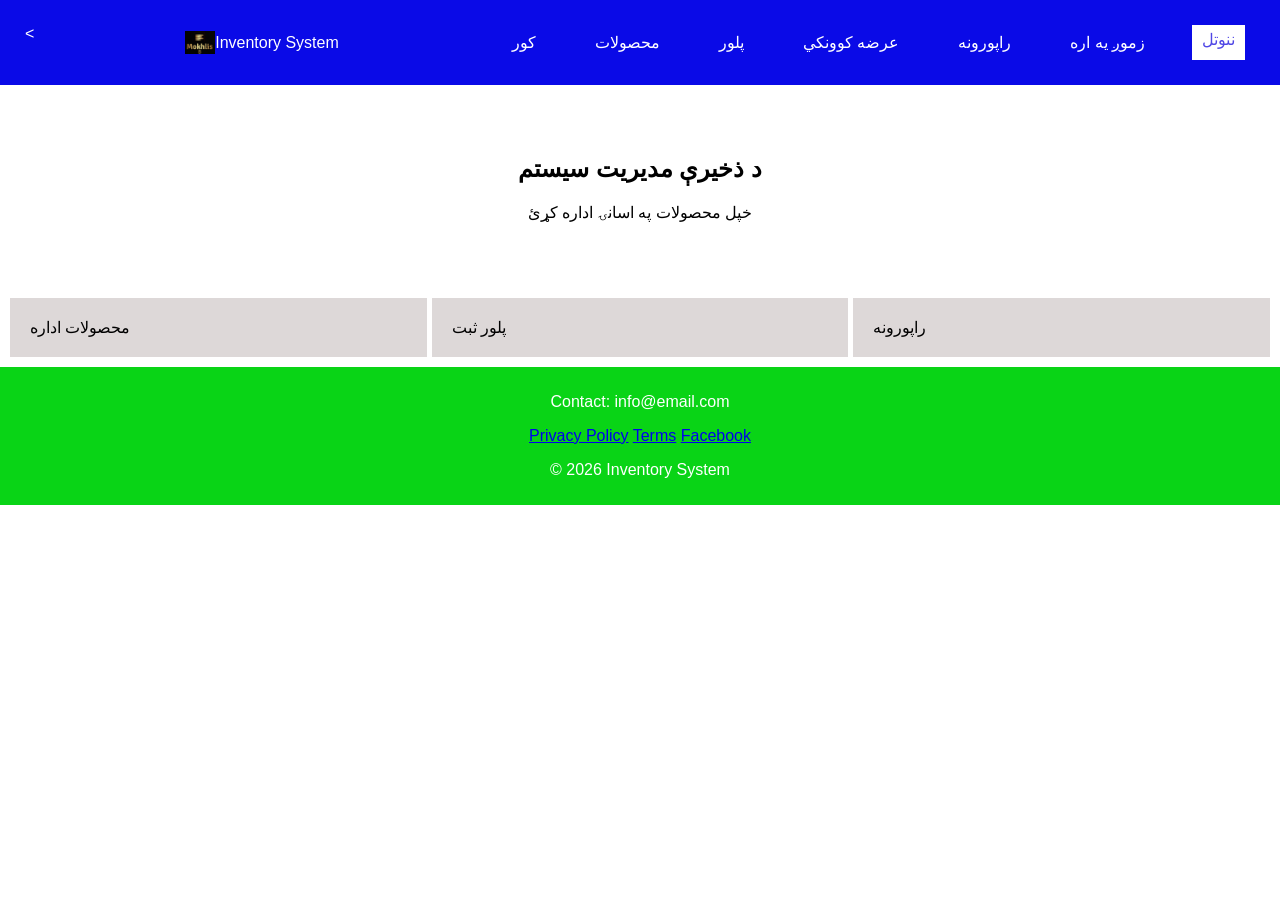
<file: index.html>
<!DOCTYPE html>
<html lang="ps">
<head>
  <meta charset="UTF-8">
  <title>کور</title>
  <link rel="stylesheet" href="style.css">
</head>
<body>

<header>
    <<div class="logo">
  <img src="logo.png" width="30" alt="logo">

  <span>Inventory System</span>
</div>
  <nav>
    <a href="index.html">کور</a>
    <a href="products.html">محصولات</a>
    <a href="sales.html">پلور</a>
    <a href="suppliers.html">عرضه کوونکي</a>
    <a href="reports.html">راپورونه</a>
    <a href="about.html">زموږ يه اره</a>
    <a href="login.html" class="btn">ننوتل</a>
  </nav>
</header>

<section class="hero">
  <h1>د ذخیرې مدیریت سیستم</h1>
  <p>خپل محصولات په اسانۍ اداره کړئ</p>
</section>

<section class="features">
  <div class="card">محصولات اداره</div>
  <div class="card">پلور ثبت</div>
  <div class="card">راپورونه</div>
</section>

<footer>
  <p>Contact: info@email.com</p>
  <div class="links">
    <a href="#">Privacy Policy</a>
    <a href="#">Terms</a>
    <a href="#">Facebook</a>
  </div>
  <p>© 2026 Inventory System</p>
</footer>


</body>
</html>
</file>
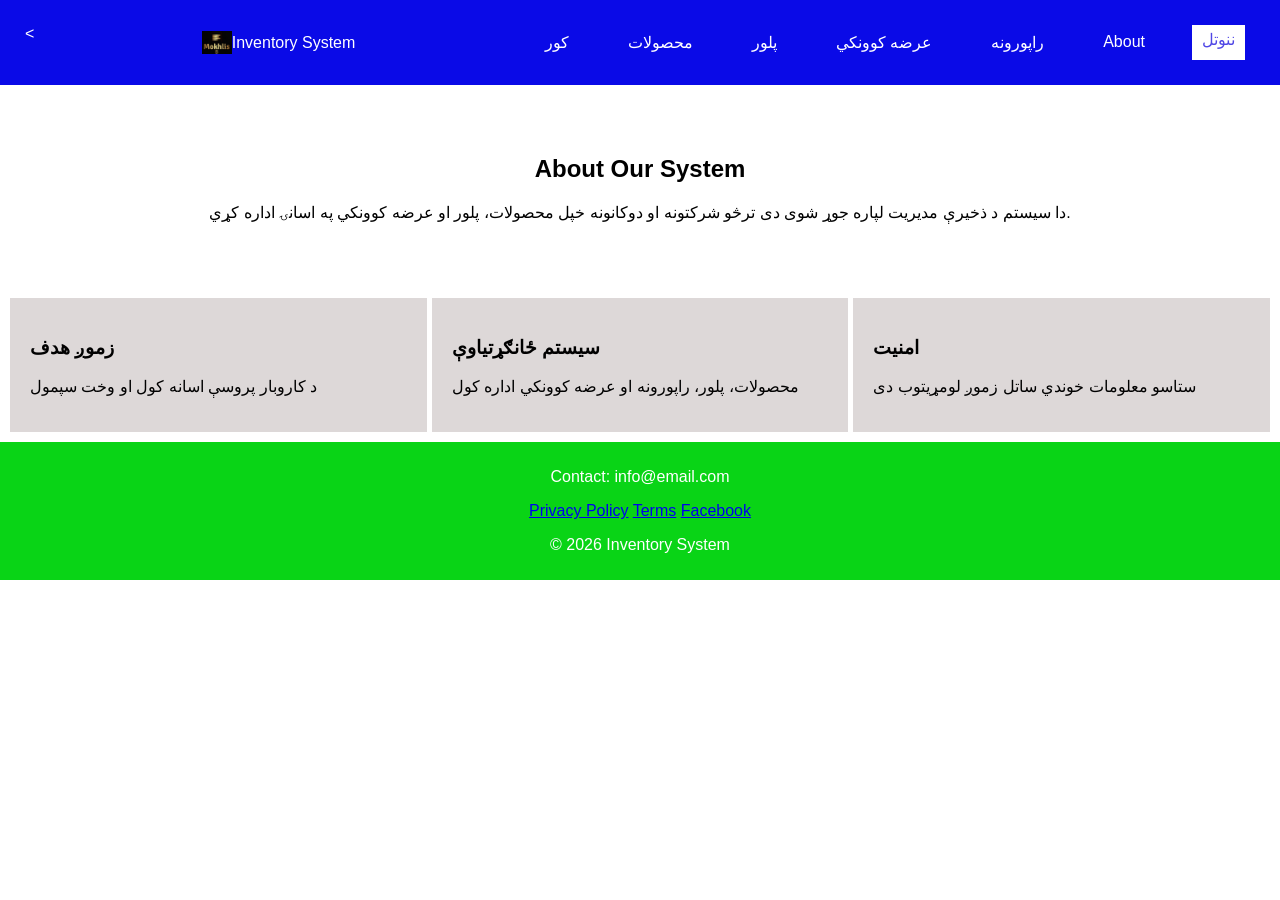
<file: abuot.html>
<!DOCTYPE html>
<html lang="ps">
<head>
  <meta charset="UTF-8">
  <meta name="viewport" content="width=device-width, initial-scale=1.0">
  <title>About - Inventory System</title>
  <link rel="stylesheet" href="style.css">
</head>
<body>

<header>
    <<div class="logo">
  <img src="logo.png" width="30" alt="logo">

  <span>Inventory System</span>
</div>
  <nav>
    <a href="index.html">کور</a>
    <a href="products.html">محصولات</a>
    <a href="sales.html">پلور</a>
    <a href="suppliers.html">عرضه کوونکي</a>
    <a href="reports.html">راپورونه</a>
    <a href="about.html">About</a>
    <a href="login.html" class="btn">ننوتل</a>
  </nav>
</header>

<section class="hero">
  <h1>About Our System</h1>
  <p>
    دا سیستم د ذخیرې مدیریت لپاره جوړ شوی دی ترڅو شرکتونه او دوکانونه
    خپل محصولات، پلور او عرضه کوونکي په اسانۍ اداره کړي.
  </p>
</section>

<section class="features">
  <div class="card">
    <h3>زموږ هدف</h3>
    <p>د کاروبار پروسې اسانه کول او وخت سپمول</p>
  </div>

  <div class="card">
    <h3>سیستم ځانګړتیاوې</h3>
    <p>محصولات، پلور، راپورونه او عرضه کوونکي اداره کول</p>
  </div>

  <div class="card">
    <h3>امنیت</h3>
    <p>ستاسو معلومات خوندي ساتل زموږ لومړیتوب دی</p>
  </div>
</section>

<footer>
  <p>Contact: info@email.com</p>
  <div class="links">
    <a href="#">Privacy Policy</a>
    <a href="#">Terms</a>
    <a href="#">Facebook</a>
  </div>
  <p>© 2026 Inventory System</p>
</footer>

</body>
</html>
</file>
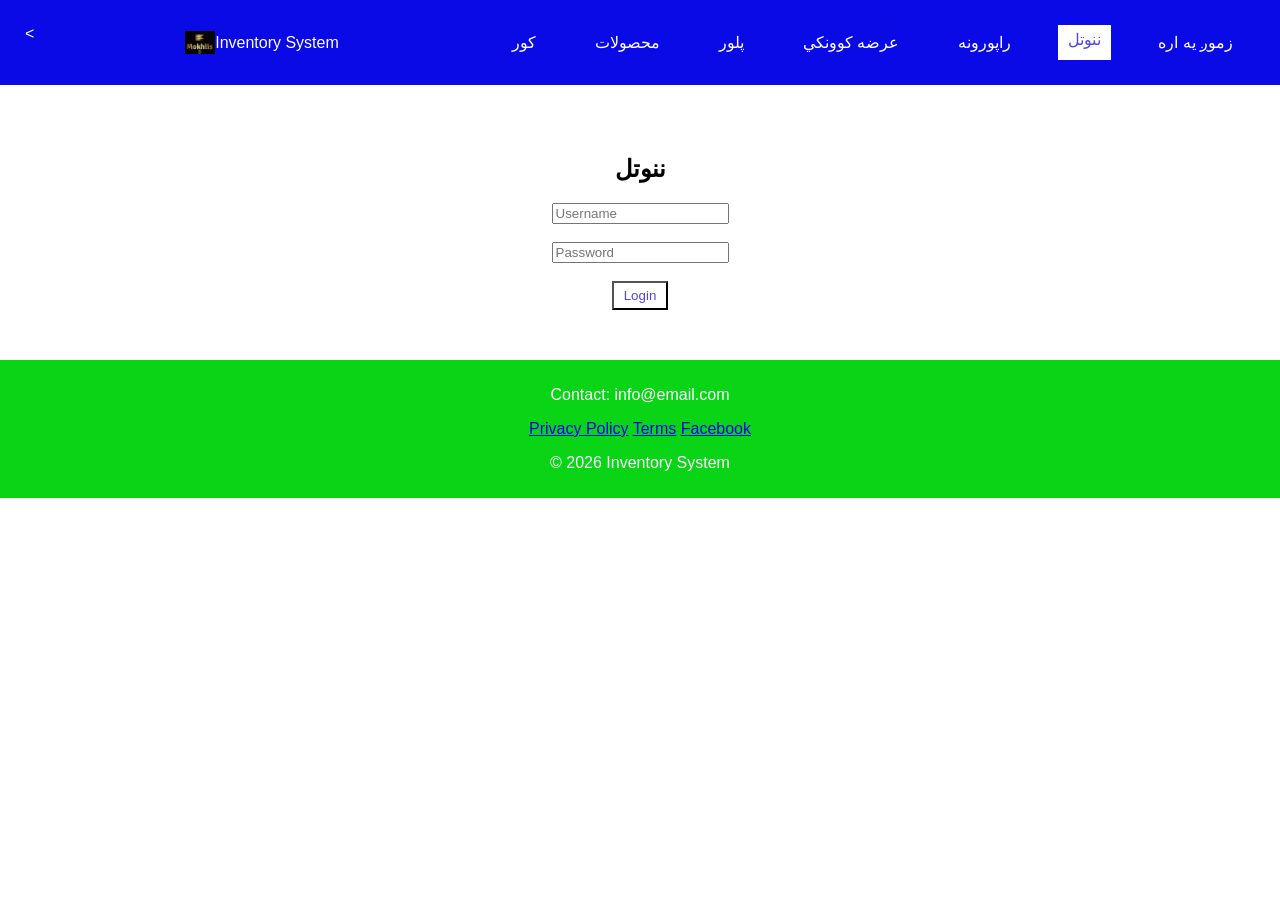
<file: login.html>
<!DOCTYPE html>
<html lang="ps">
<head>
  <meta charset="UTF-8">
  <title>ننوتل</title>
  <link rel="stylesheet" href="style.css">
</head>
<body>

<header>
   <<div class="logo">
  <img src="logo.png" width="30" alt="logo">

  <span>Inventory System</span>
</div>
  <nav>
    <a href="index.html">کور</a>
    <a href="products.html">محصولات</a>
    <a href="sales.html">پلور</a>
    <a href="suppliers.html">عرضه کوونکي</a>
    <a href="reports.html">راپورونه</a>
    <a href="login.html" class="btn">ننوتل</a>
    <a href="about.html">زموږ يه اره</a>
  </nav>
</header>

<section class="hero">
  <h1>ننوتل</h1>
  <input type="text" placeholder="Username"><br><br>
  <input type="password" placeholder="Password"><br><br>
  <button class="btn">Login</button>
</section>

<footer>
  <p>Contact: info@email.com</p>
  <div class="links">
    <a href="#">Privacy Policy</a>
    <a href="#">Terms</a>
    <a href="#">Facebook</a>
  </div>
  <p>© 2026 Inventory System</p>
</footer>


</body>
</html>
</file>
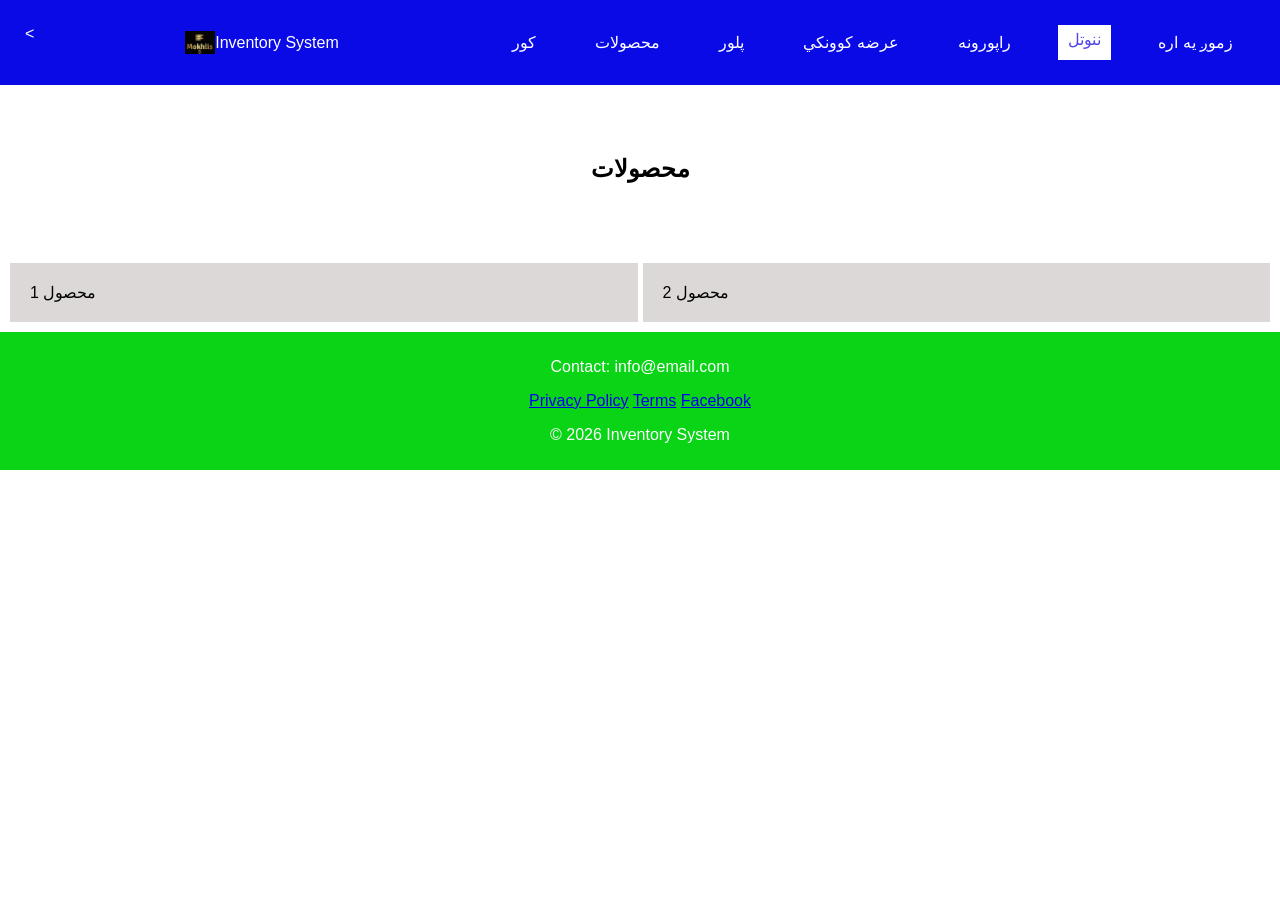
<file: products.html>
<!DOCTYPE html>
<html lang="ps">
<head>
  <meta charset="UTF-8">
  <title>محصولات</title>
  <link rel="stylesheet" href="style.css">
</head>
<body>

<header>
  <<div class="logo">
  <img src="logo.png" width="30" alt="logo">

  <span>Inventory System</span>
</div>

  <nav>
    <a href="index.html">کور</a>
    <a href="products.html">محصولات</a>
    <a href="sales.html">پلور</a>
    <a href="suppliers.html">عرضه کوونکي</a>
    <a href="reports.html">راپورونه</a>
    <a href="login.html" class="btn">ننوتل</a>
    <a href="about.html">زموږ يه اره</a>
  </nav>
</header>

<section class="hero">
  <h1>محصولات</h1>
</section>

<section class="features">
  <div class="card">محصول 1</div>
  <div class="card">محصول 2</div>
</section>

<footer>
  <p>Contact: info@email.com</p>
  <div class="links">
    <a href="#">Privacy Policy</a>
    <a href="#">Terms</a>
    <a href="#">Facebook</a>
  </div>
  <p>© 2026 Inventory System</p>
</footer>


</body>
</html>
</file>
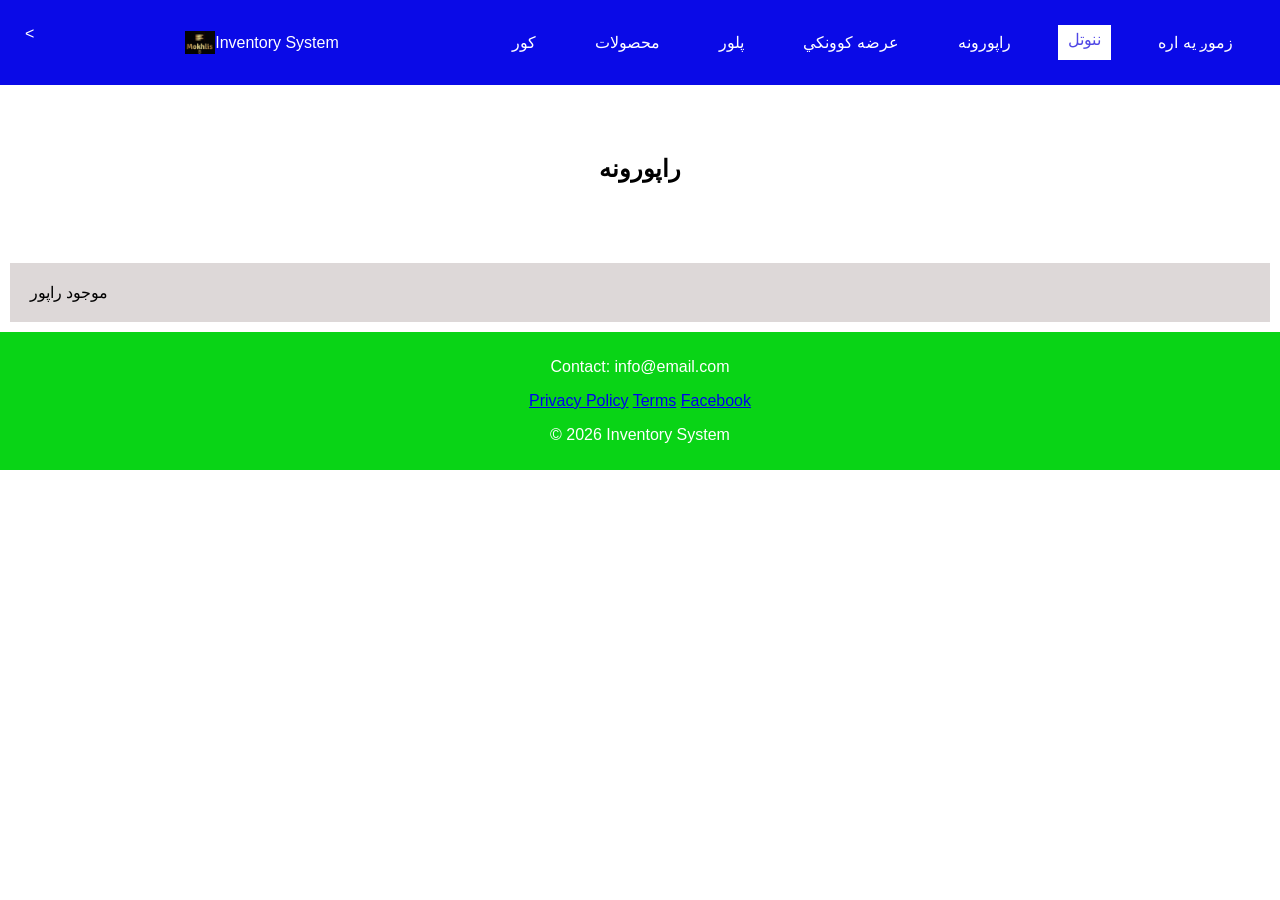
<file: reports.html>
<!DOCTYPE html>
<html lang="ps">
<head>
  <meta charset="UTF-8">
  <title>راپورونه</title>
  <link rel="stylesheet" href="style.css">
</head>
<body>

<header>
     <<div class="logo">
  <img src="logo.png" width="30" alt="logo">

  <span>Inventory System</span>
</div>
  <nav>
    <a href="index.html">کور</a>
    <a href="products.html">محصولات</a>
    <a href="sales.html">پلور</a>
    <a href="suppliers.html">عرضه کوونکي</a>
    <a href="reports.html">راپورونه</a>
    <a href="login.html" class="btn">ننوتل</a>
    <a href="about.html">زموږ يه اره</a>
  </nav>
</header>

<section class="hero">
  <h1>راپورونه</h1>
</section>

<section class="features">
  <div class="card">موجود راپور</div>
</section>

<footer>
  <p>Contact: info@email.com</p>
  <div class="links">
    <a href="#">Privacy Policy</a>
    <a href="#">Terms</a>
    <a href="#">Facebook</a>
  </div>
  <p>© 2026 Inventory System</p>
</footer>


</body>
</html>
</file>
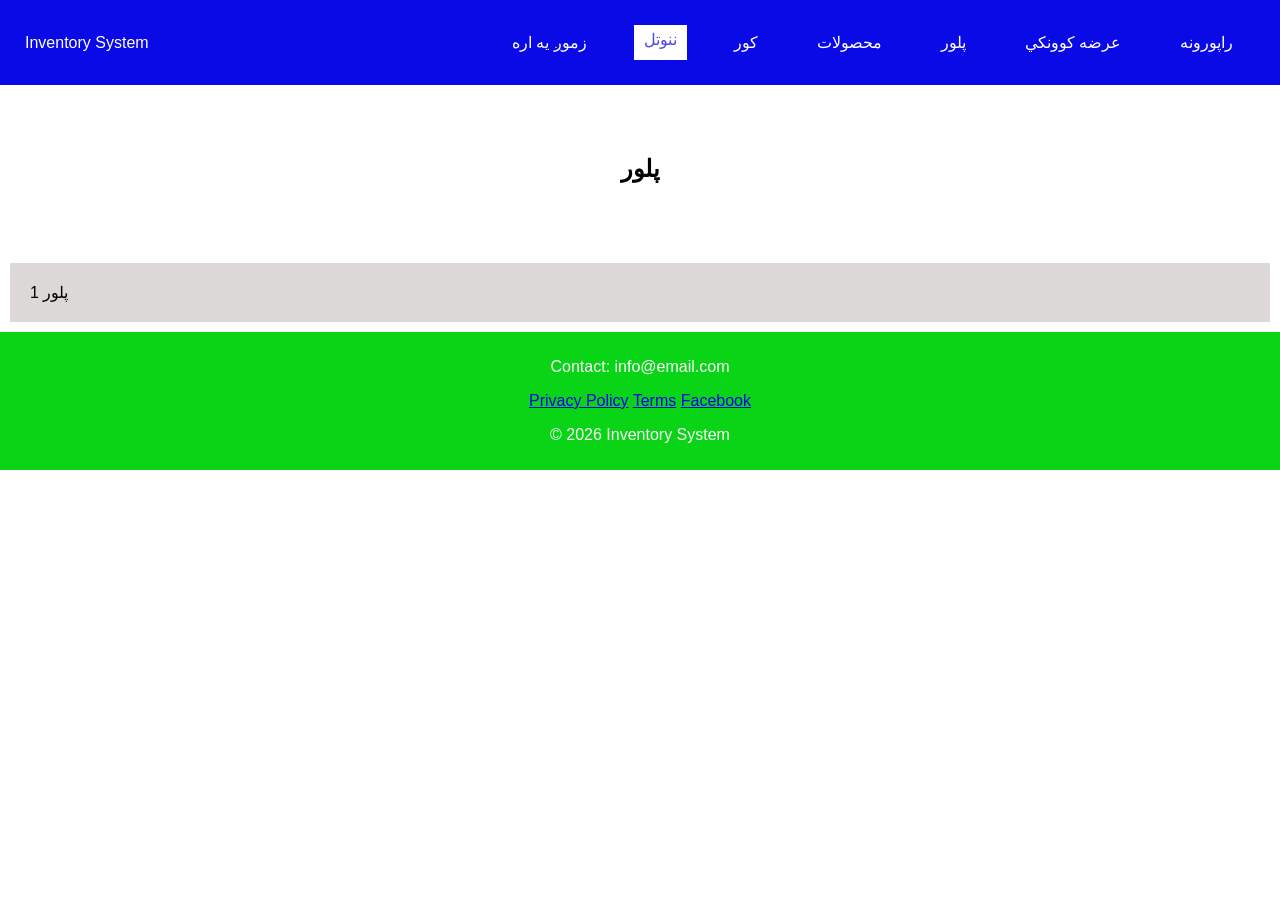
<file: sales.html>
<!DOCTYPE html>
<html lang="ps">
<head>
  <meta charset="UTF-8">
  <title>پلور</title>
  <link rel="stylesheet" href="style.css">
</head>
<body>

<header>
  <div class="logo">Inventory System</div>
  <nav>
    <a href="about.html">زموږ يه اره</a>
    <a href="login.html" class="btn">ننوتل</a>
    <a href="index.html">کور</a>
    <a href="products.html">محصولات</a>
    <a href="sales.html">پلور</a>
    <a href="suppliers.html">عرضه کوونکي</a>
    <a href="reports.html">راپورونه</a>
    
    
    
  </nav>
</header>

<section class="hero">
  <h1>پلور</h1>
</section>

<section class="features">
  <div class="card">پلور 1</div>
</section>

<footer>
  <p>Contact: info@email.com</p>
  <div class="links">
    <a href="#">Privacy Policy</a>
    <a href="#">Terms</a>
    <a href="#">Facebook</a>
  </div>
  <p>© 2026 Inventory System</p>
</footer>


</body>
</html>
</file>
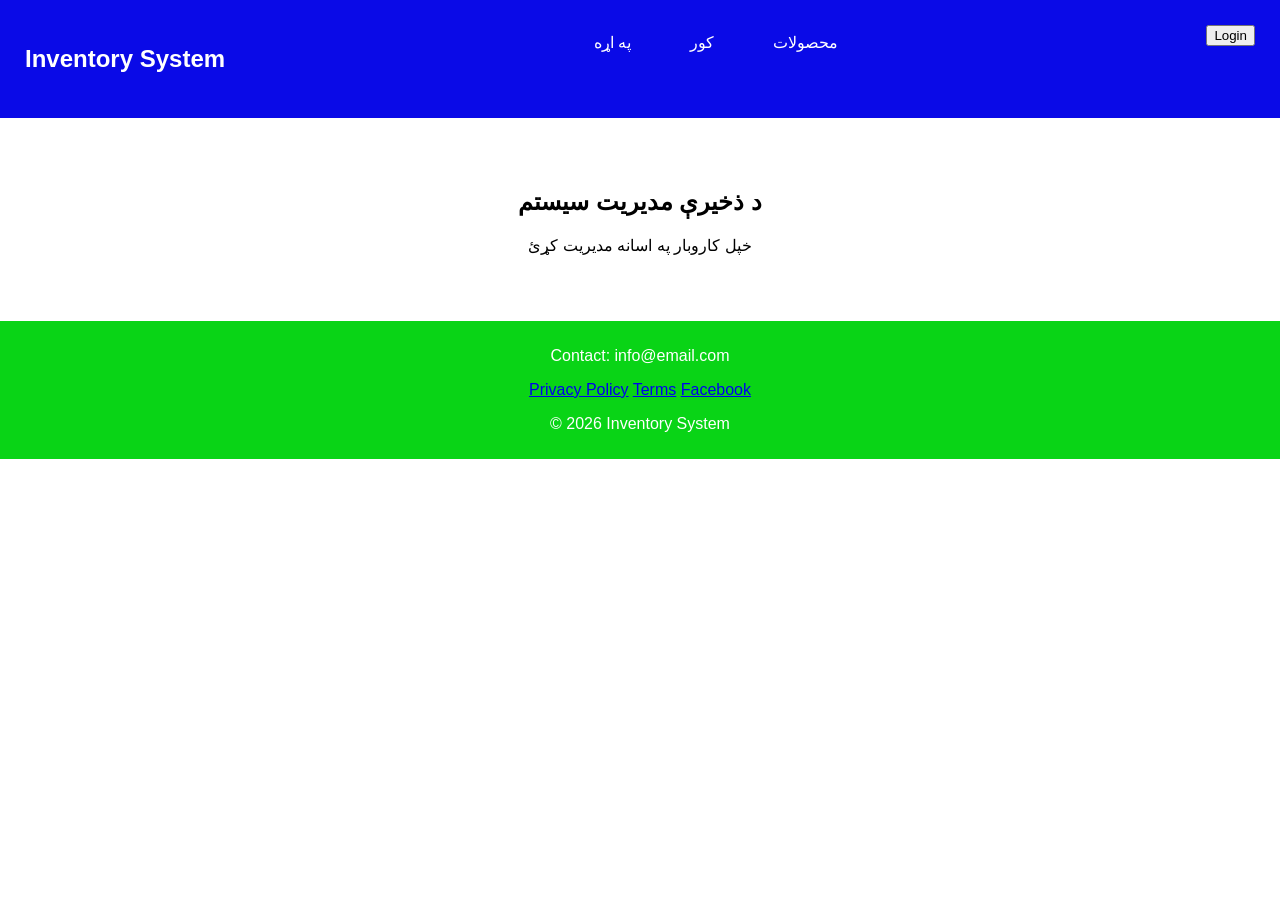
<file: suppliers.html>
<!DOCTYPE html>
<html lang="ps">
<head>
<meta charset="UTF-8">
<meta name="viewport" content="width=device-width, initial-scale=1.0">
<title>Home page</title>
<link rel="stylesheet" href="style.css">
</head>
<body>

<header>
    <h2>Inventory System</h2>
    <nav>
        <a href="about.html">په اړه</a>
        <a href="index.html">کور</a>
        <a href="products.html">محصولات</a>
        
    </nav>
    <div>
        <a href="login.html"><button>Login</button></a>
    </div>
</header>

<section class="hero">
    <h1>د ذخیرې مدیریت سیستم</h1>
    <p>خپل کاروبار په اسانه مدیریت کړئ</p>
</section>

<footer>
  <p>Contact: info@email.com</p>
  <div class="links">
    <a href="#">Privacy Policy</a>
    <a href="#">Terms</a>
    <a href="#">Facebook</a>
  </div>
  <p>© 2026 Inventory System</p>
</footer>


</body>
</html>
</file>
<file: style.css>
body {
  margin: 0;
  font-family: Arial;
}

header {
  display: flex;
  justify-content: space-between;
  padding: 25px;
  background: #0a0ae7;
  color: rgb(255, 255, 255);
  header {
  display: flex;
  justify-content: space-between;
  align-items: center;
  padding: 10px 25px;
}
nav a {
  color: white;
  text-decoration: none;
  padding: 8px 12px;
  transition: 0.3s;
}

nav a:hover {
  background-color: #3498db;
  color: white;
  border-radius: 5px;
}


.logo {
  display: flex;
  align-items: center;
}

nav {
  display: flex;
  gap: 15px;
}

}


nav a {
  margin: 0 10px;
  color: white;
  text-decoration: none;
}

.btn {
  background: white;
  color: #4f46e5;
  padding: 5px 10px;
}

.hero {
  text-align: center;
  padding: 50px;
}

.features {
  display: flex;
  gap: 5px;
  padding: 10px;
}

.card {
  background: #ddd8d8;
  padding: 20px;
  flex: 1;
}

footer {
  text-align: center;
  padding: 10px;
  background: #09d416;
  color: white;
}
</file>
